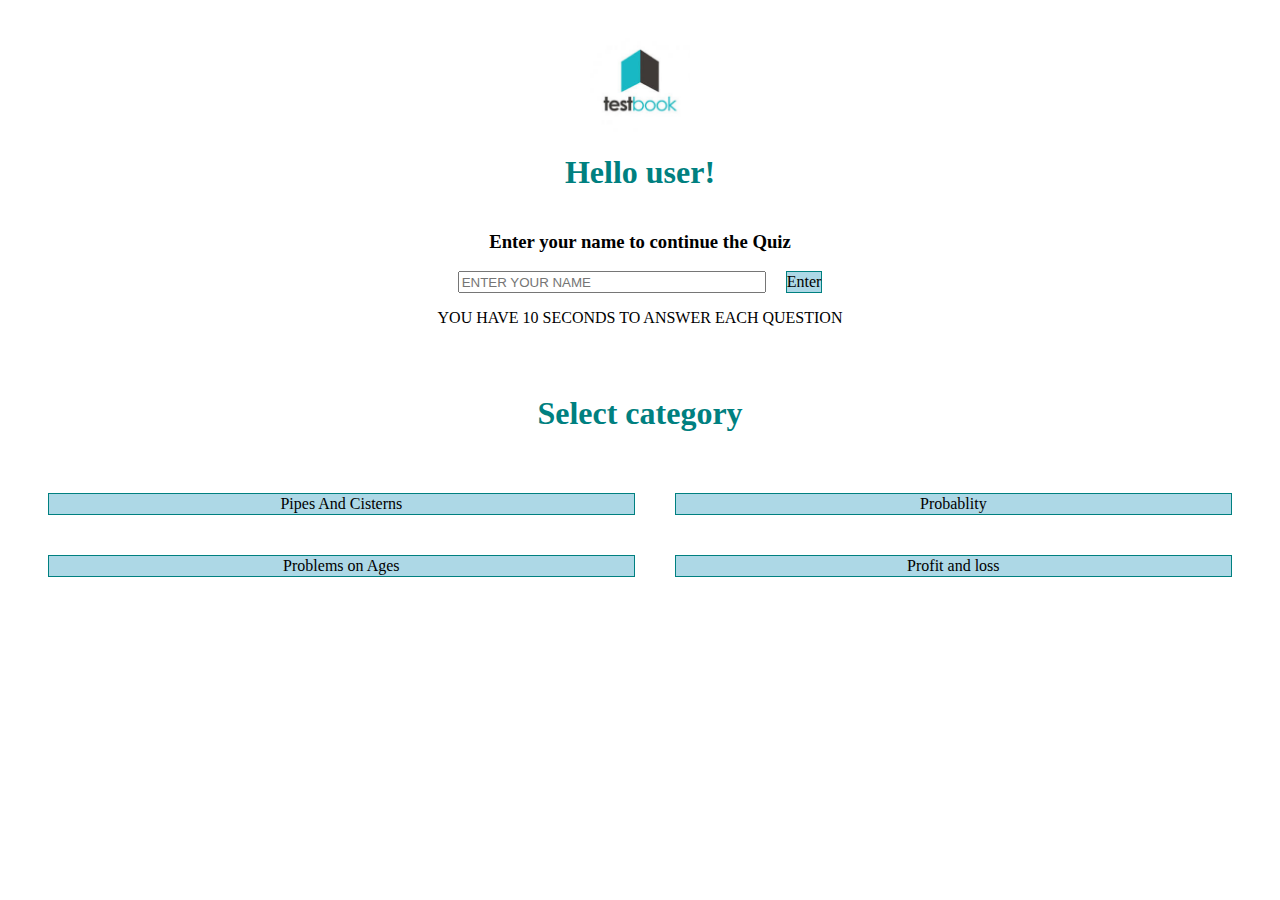
<file: index.html>
<!DOCTYPE html>
<html lang="en">
<head>
    <meta charset="UTF-8">
    <meta name="viewport" content="width=device-width, initial-scale=1.0">
    <link rel="stylesheet" href="style.css">
    <title>Document</title>
</head>
<body>
    <div class="welcome">
        <img id="logo" src="images/logo.jpeg" alt="testBook" width="100vp">
        <h1>Hello user!</h1>
        <h3>Enter your name to continue the Quiz</h3>
        <div id="username" class="username"><input required type="text" name="name" id="name" placeholder="ENTER YOUR NAME"><div id="enter" class="btn">Enter</div></div>
        <p>YOU HAVE 10 SECONDS TO ANSWER EACH QUESTION</p>
    </div>
    
    
    <div >
        <div class="title">
            <h1>Select category</h1>
        </div>
        <div class="category">
            <div id="pipesandcisterns" class="btn">Pipes And Cisterns</div>
        <div id="probablity" class="btn">Probablity</div>
        <div id="Ages" class="btn">Problems on Ages</div>
        <div id="ProfitLoss" class="btn">Profit and loss</div>
        </div>
        
    </div>
    <script>
        let timeLeft = 10;
        let timerInterval;

        // Start the countdown when the page loads
        window.onload = function() {
            timerInterval = setInterval(updateTimer, 1000); // Update every second

            // Event listeners setup here after DOM is loaded
            document.getElementById('enter').addEventListener('click', function(event) {
                event.preventDefault();
                
                // Get the user's name from the input
                let userName = document.getElementById('name').value;
                
                // Store the name in localStorage (so it persists)
                localStorage.setItem('userName', userName);
            });

            
            
        };

            document.getElementById('pipesandcisterns').addEventListener('click', function() {
                let userName = localStorage.getItem('userName');
                if (userName == null || userName === "") {
                    alert('Please enter your name before you start the test');
                } else {
                    window.location.href = 'pipesandcisterns.html';
                }
            });
            document.getElementById('probablity').addEventListener('click', function() {
                let userName = localStorage.getItem('userName');
                if (userName == null || userName === "") {
                    alert('Please enter your name before you start the test');
                } else {
                    window.location.href = 'probablity.html';
                }
            });
            document.getElementById('Ages').addEventListener('click', function() {
                let userName = localStorage.getItem('userName');
                if (userName == null || userName === "") {
                    alert('Please enter your name before you start the test');
                } else {
                    window.location.href = 'problemsonages.html';
                }
            });
            document.getElementById('ProfitLoss').addEventListener('click', function() {
                let userName = localStorage.getItem('userName');
                if (userName == null || userName === "") {
                    alert('Please enter your name before you start the test');
                } else {
                    window.location.href = 'profitandloss.html';
                }
            });
        function updateTimer() {
            if (timeLeft > 0) {
                timeLeft--;
                document.getElementById('time').textContent = timeLeft; // Update the timer display
            } else {
                // When time is up, disable the input and the "Enter" button
                clearInterval(timerInterval);
                document.getElementById('name').disabled = true;
                document.getElementById('enter').disabled = true;
                document.getElementById('enter').style.backgroundColor= grey;

                alert('Time is up! You cannot enter your name now.');
            }
        }

        
        
    </script>
</body>
</html>
</file>
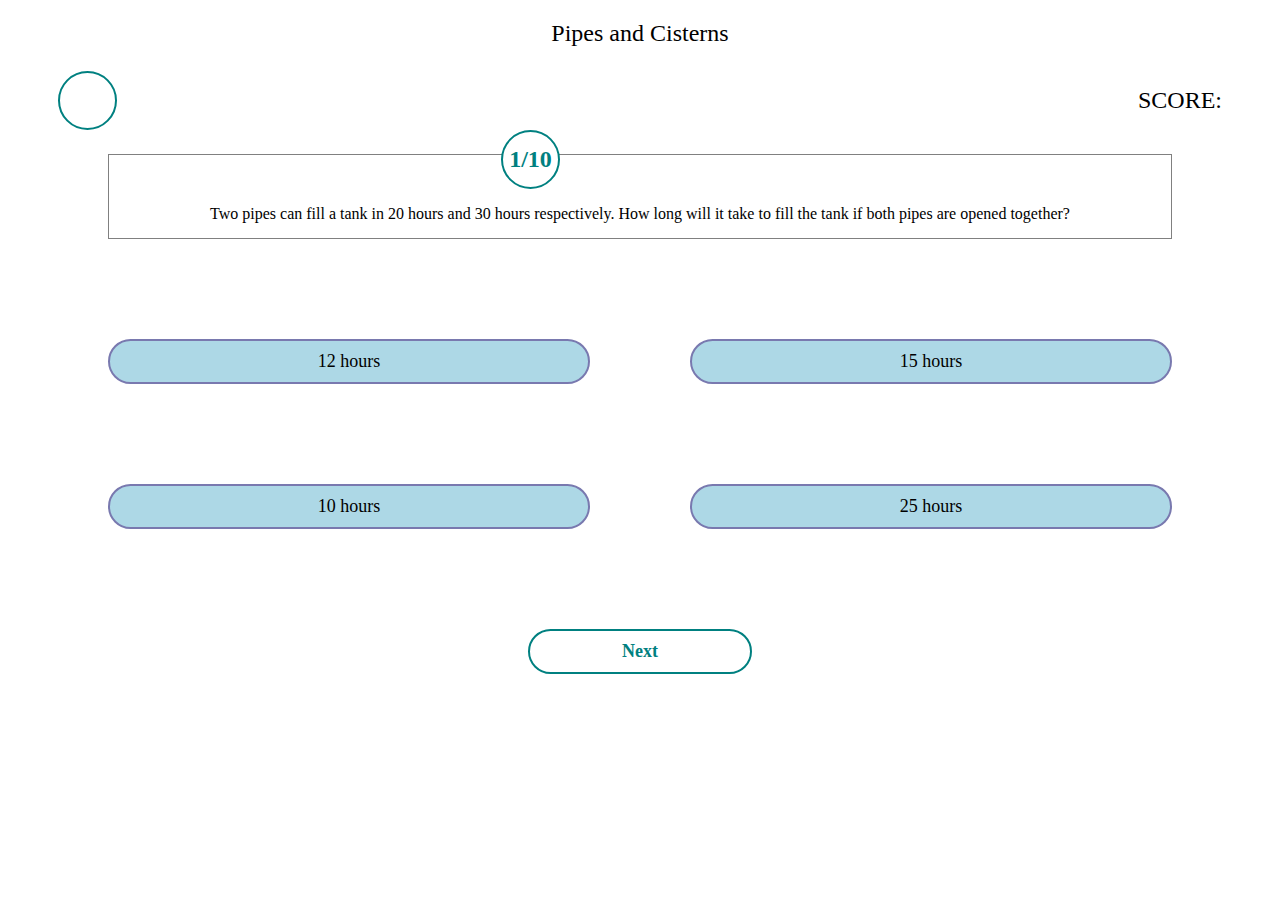
<file: pipesandcisterns.html>
<!DOCTYPE html>
<html lang="en">
<head>
    <meta charset="UTF-8">
    <meta name="viewport" content="width=device-width, initial-scale=1.0">
    <link rel="stylesheet" href="style2.css">
    <title>Document</title>
</head>
<body>
    <div class="nav">
        <div id="title">
            <h2>Pipes and Cisterns</h2>
        </div>
        <div class="quiz-page">
          <div class="container">
            <div class="timer">

            </div>
            <div class="score">
               <h2> SCORE:</h2>
            </div>
        </div>
        <div class="quiz-container">
          <div class="question-number">
              <div class="timer"> </div>
          </div>
          
          <div class="question-text"></div>
      
      
      </div>
      <div class="choices">
          
      </div>
      <div class="containerNextbtn">
          <div class="nextbtn">
              Next
              </div>
      </div>
    </div>
    


        </div>

<div class="result-page" style="display: none;">
    <h2>Quiz Results</h2>
    <div id="username"></div>
    <p><strong>Attempted Questions:</strong> <span id="attempted"></span></p>
    <p><strong>Correct Answers:</strong> <span id="correct"></span></p>
    <p><strong>Wrong Answers:</strong> <span id="wrong"></span></p>
    <p><strong>Score:</strong> <span id="score"></span></p>
    <p><strong>Percentage:</strong> <span id="percentage"></span>%</p>
    <div class="result">
      <span class="resultbtn" id="startAgain">Start Again</span>
    <span class="resultbtn" id="goHome">Go To Home</span>

    </div>
    
</div>

</body>
</html>

<script>
    const pipesAndCisternsQuestions = [
    {
      question: "Two pipes can fill a tank in 20 hours and 30 hours respectively. How long will it take to fill the tank if both pipes are opened together?",
      choices: ["12 hours", "15 hours", "10 hours", "25 hours"],
      correctAnswer: "12 hours"
    },
    {
      question: "A cistern can be filled by a pipe in 8 hours, but due to a leak at the bottom, it takes 10 hours to fill. If the cistern is full, how long will the leak take to empty the cistern?",
      choices: ["20 hours", "40 hours", "50 hours", "30 hours"],
      correctAnswer: "40 hours"
    },
    {
      question: "Pipe A can fill a tank in 4 hours, and pipe B can fill it in 6 hours. If both pipes are opened simultaneously, how long will it take to fill the tank if there is also a third pipe C that can empty the tank in 12 hours?",
      choices: ["3 hours", "2 hours", "4 hours", "5 hours"],
      correctAnswer: "3 hours"
    },
    {
      question: "A pipe can fill a cistern in 5 hours. Due to a crack, 1/3rd of the water leaks out. How long will it take to fill the cistern completely?",
      choices: ["7.5 hours", "6 hours", "10 hours", "8 hours"],
      correctAnswer: "7.5 hours"
    },
    {
      question: "Pipe A can fill a tank in 16 hours, while pipe B can fill it in 12 hours. Pipe C can empty the tank in 8 hours. If all three pipes are opened together, in how much time will the tank be filled?",
      choices: ["48 hours", "24 hours", "32 hours", "36 hours"],
      correctAnswer: "48 hours"
    },
  {
    question: "Two pipes A and B can fill a tank in 24 hours and 18 hours respectively. If both pipes are opened together, but pipe A is turned off after 6 hours, how long will it take for pipe B to fill the remaining part of the tank?",
    choices: ["10 hours", "12 hours", "14 hours", "16 hours"],
    correctAnswer: "12 hours"
  },
  {
    question: "A pipe can fill a tank in 9 hours, but due to a leakage at the bottom, it actually takes 12 hours to fill the tank. How long will it take to fill the tank if the leakage is fixed?",
    choices: ["6 hours", "9 hours", "10 hours", "12 hours"],
    correctAnswer: "9 hours"
  },
  {
    question: "Pipe A can fill a tank in 10 hours, and pipe B can fill the same tank in 15 hours. Pipe C can empty the tank in 30 hours. If all three pipes are opened together, in how much time will the tank be filled?",
    choices: ["8 hours", "7.5 hours", "6 hours", "10 hours"],
    correctAnswer: "6 hours"
  },
  {
    question: "Two pipes can fill a tank in 15 hours and 20 hours, respectively. However, there is a third pipe that can empty the tank in 30 hours. If all three pipes are opened together, how long will it take to fill the tank?",
    choices: ["10 hours", "12 hours", "8 hours", "15 hours"],
    correctAnswer: "12 hours"
  },
  {
    question: "Pipe A can fill a tank in 18 hours, and pipe B can fill the tank in 12 hours. If both pipes are opened for 6 hours, and then pipe A is closed, how much longer will it take pipe B to fill the remaining part of the tank?",
    choices: ["4 hours", "6 hours", "5 hours", "7 hours"],
    correctAnswer: "5 hours"
  }
];

  let timeLeft = 10;
  let timerInterval;
  let userAnswers = [];  // Array to store user's selected answers
  let currentQuestionIndex = 0;
  let selectedAnswer = null;  // Store selected answer for each question

  // Start the countdown when the page loads
  window.onload = function() {
      timerInterval = setInterval(updateTimer, 1000); // Update every second
      loadQuestion();  // Load the first question
  };

  // Function to update the timer
  function updateTimer() {
      if (timeLeft > 0) {
          timeLeft--;
          document.getElementsByClassName('timer')[0].textContent = timeLeft; // Update the timer display
      }  else {
        clearInterval(timerInterval);
        // Show an alert when time is up, and reload the first question when "OK" is clicked
        if (confirm('Time is up! Do you want to restart the quiz?')) {
            resetQuiz();  // Reset the quiz and load the first question
         }
         // else {
        //     // Optionally, you can hide the quiz page if the user cancels
        //     document.querySelector('.quiz-container').style.display = 'none'; // Adjusted to match your structure
        // }
    }
  }
  function resetQuiz() {
    // Reset the quiz state
    currentQuestionIndex = 0;
    userAnswers = [];
    selectedAnswer = null;
    timeLeft = 10;

    // Reset the score display
    document.querySelector('.score').innerHTML = `<h2>SCORE:</h2>`;

    // Restart the timer
    clearInterval(timerInterval); // Clear any existing interval
    timerInterval = setInterval(updateTimer, 1000); // Start a new interval

    // Load the first question again
    loadQuestion();

    // Hide the result page and show the quiz page
    document.querySelector('.result-page').style.display = 'none';
    document.querySelector('.quiz-container').style.display = 'block'; // Adjusted to match your structure
}

  const quizQuestions = pipesAndCisternsQuestions; // Directly load from your predefined array
  localStorage.setItem('quizQuestions', JSON.stringify(pipesAndCisternsQuestions));  

  // const quizQuestions = JSON.parse(localStorage.getItem('pipesAndCisternsQuestions')) || [];

  // Function to load a question and its choices
  function loadQuestion() {
      const storedQuestions = JSON.parse(localStorage.getItem('quizQuestions'));

      if (storedQuestions && storedQuestions.length > 0) {
          // Display the current question
          document.querySelector('.question-text').textContent = storedQuestions[currentQuestionIndex].question;

          // Update question count display (e.g., 1/10)
          document.getElementsByClassName('timer')[1].textContent = `${currentQuestionIndex + 1}/${storedQuestions.length}`;

          // Load the choices for the current question
          const choicesContainer = document.querySelector('.choices');
          choicesContainer.innerHTML = ''; // Clear previous choices

          storedQuestions[currentQuestionIndex].choices.forEach((choice, index) => {
              const choiceElement = document.createElement('div');
              choiceElement.className = 'choice';
              choiceElement.textContent = choice;
              choiceElement.dataset.choice = choice;  // Store the choice in a data attribute

              // Add click event to select the answer
              choiceElement.addEventListener('click', function() {
                  // Remove 'selected' class from all choices
                  document.querySelectorAll('.choice').forEach(c => c.classList.remove('selected'));
                  
                  // Add 'selected' class to the clicked choice
                  this.classList.add('selected');
                  
                  // Store the selected answer
                  selectedAnswer = this.dataset.choice;
              });

              choicesContainer.appendChild(choiceElement);
          });
      } else {
          console.log("No questions found in localStorage.");
      }
  }

  // Function to handle moving to the next question
  document.getElementsByClassName('nextbtn')[0].addEventListener('click', () => {
    clearInterval(timerInterval);
    timeLeft = 10;
    timerInterval = setInterval(updateTimer, 1000); 
      const storedQuestions = JSON.parse(localStorage.getItem('quizQuestions'));

      // Ensure an answer has been selected before moving to the next question
      if (selectedAnswer !== null) {
          userAnswers[currentQuestionIndex] = selectedAnswer;  // Store the user's selected answer
          document.getElementsByClassName('score').innerHTML=calculateScore();

          if (currentQuestionIndex < storedQuestions.length - 1) {
              currentQuestionIndex++;
              
              if (currentQuestionIndex === storedQuestions.length - 1) {
                  document.getElementsByClassName('nextbtn')[0].textContent = "Submit";  // Change button text to Submit on the last question
              }

              selectedAnswer = null;  // Reset selectedAnswer for the next question
              loadQuestion();  // Load the next question
          } else {
           // alert(`Your score is ${calculateScore()}`);
              calculateScore();
              clearInterval(timerInterval); // Stop the timer when the submit button is pressed

              displayResults();  // Submit the quiz and calculate the score
          }
      } else {
          alert("Please select an answer before proceeding.");
      }
  });

  function displayResults() {
    const totalQuestions = pipesAndCisternsQuestions.length; // Change to your question array name
    let attemptedQuestions = 0;
    let correctAnswers = 0;
    let wrongAnswers = 0;

    // Calculate attempted, correct, and wrong answers
    userAnswers.forEach((answer, index) => {
        if (answer !== null) {
            attemptedQuestions++;  // Count attempted questions
            if (answer === pipesAndCisternsQuestions[index].correctAnswer) {
                correctAnswers++;   // Count correct answers
            } else {
                wrongAnswers++;     // Count wrong answers
            }
        }
    });

    // Calculate score and percentage
    const score = correctAnswers;
    const percentage = (correctAnswers / totalQuestions) * 100;
    userName=localStorage.getItem('userName');
    // Update the result page
    document.getElementById('username').innerHTML = `<strong>${userName}</strong> your result is:`;
    document.getElementById('attempted').textContent = attemptedQuestions;
    document.getElementById('correct').textContent = correctAnswers;
    document.getElementById('wrong').textContent = wrongAnswers;
    document.getElementById('score').textContent = score;
    document.getElementById('percentage').textContent = percentage.toFixed(2);

    // Show the result page
    document.querySelector('.result-page').style.display = 'block';
    

    // Hide the quiz page (optional)
    document.querySelector('.quiz-page').style.display = 'none';
}


  // Function to calculate the score
  function calculateScore() {
    let score = 0;

    // Calculate the score based on userAnswers and correct answers
    quizQuestions.forEach((question, index) => {
        if (userAnswers[index] === question.correctAnswer) {
            score++;  // Increase score for correct answers
        }
    });

    // Show the score in the div with class "score"
    const scoreDiv = document.querySelector('.score');
    scoreDiv.innerHTML = `<h2>SCORE: ${score}</h2>`;

    // Optionally save the score to localStorage
    localStorage.setItem('userScore', score);
    
    // Logging for debugging
    console.log('User Answers:', userAnswers);
    console.log('Correct Answers:', quizQuestions.map(q => q.correctAnswer));
    console.log(`Score: ${score}`);

    return score;
}
document.getElementById('goHome').addEventListener('click', function() {
    window.location.href = 'index.html';  // Navigate to index.html
});

document.getElementById('startAgain').addEventListener('click', function() {
    // Reset the quiz state
    currentQuestionIndex = 0;
    userAnswers = [];
    selectedAnswer = null;
    timeLeft = 10;

    // Reset the score display
    document.querySelector('.score').innerHTML = `<h2>SCORE:</h2>`;

    // Restart the timer
    clearInterval(timerInterval); // Clear any existing interval
    timerInterval = setInterval(updateTimer, 1000); // Start a new interval

    // Load the first question again
    loadQuestion();

    // Hide the result page and show the quiz page
    document.querySelector('.result-page').style.display = 'none';
    document.querySelector('.quiz-page').style.display = 'block';
});

</script>

</body>
</html>
</file>
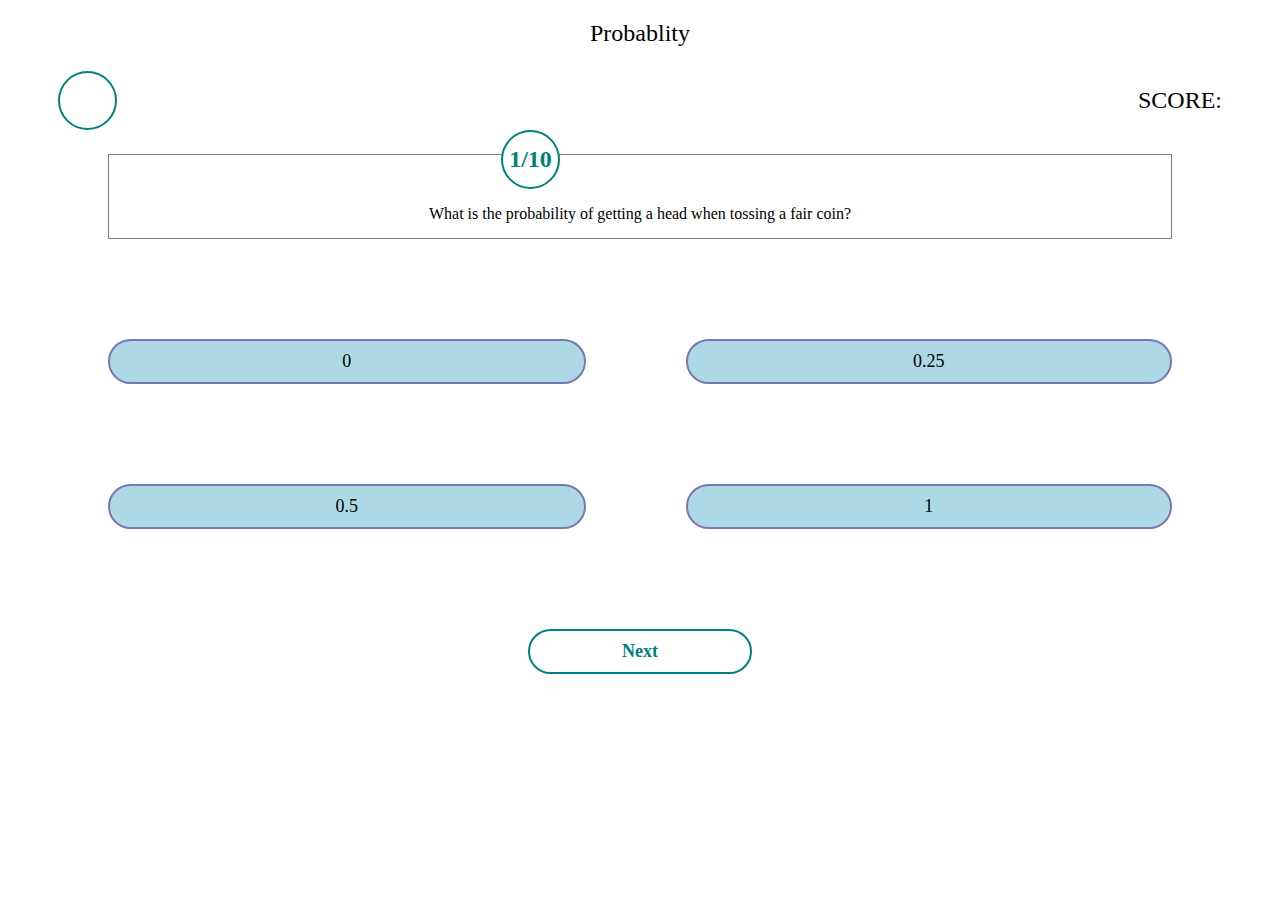
<file: probablity.html>
<!DOCTYPE html>
<html lang="en">
<head>
    <meta charset="UTF-8">
    <meta name="viewport" content="width=device-width, initial-scale=1.0">
    <link rel="stylesheet" href="style2.css">
    <title>Document</title>
</head>
<body>
    <div class="nav">
        <div id="title">
            <h2>Probablity</h2>
        </div>
        
        <div class="quiz-page">
            <div class="container">
              <div class="timer">
  
              </div>
              <div class="score">
                 <h2> SCORE:</h2>
              </div>
          </div>
          <div class="quiz-container">
            <div class="question-number">
                <div class="timer"> </div>
            </div>
            
            <div class="question-text"></div>
        
        
        </div>
        <div class="choices">
            
        </div>
        <div class="containerNextbtn">
            <div class="nextbtn">
                Next
                </div>
        </div>
      </div>
</div>
<div class="result-page" style="display: none;">
    <h2>Quiz Results</h2>
    <div id="username"></div>
    <p><strong>Attempted Questions:</strong> <span id="attempted"></span></p>
    <p><strong>Correct Answers:</strong> <span id="correct"></span></p>
    <p><strong>Wrong Answers:</strong> <span id="wrong"></span></p>
    <p><strong>Score:</strong> <span id="score"></span></p>
    <p><strong>Percentage:</strong> <span id="percentage"></span>%</p>
    <div class="result">
      <span class="resultbtn" id="startAgain">Start Again</span>
    <span class="resultbtn" id="goHome">Go To Home</span>

    </div>
    
</div>

</body>
</html>


<script>
    let timeLeft = 10;
    let timerInterval;
    let userAnswers = [];  // Array to store user's selected answers
    let currentQuestionIndex = 0;
    let selectedAnswer = null;  // Store selected answer for each question
  
    // Start the countdown when the page loads
    window.onload = function() {
        timerInterval = setInterval(updateTimer, 1000); // Update every second
        loadQuestion();  // Load the first question
    };
  
    // Function to update the timer
    function updateTimer() {
        if (timeLeft > 0) {
            timeLeft--;
            document.getElementsByClassName('timer')[0].textContent = timeLeft; // Update the timer display
        } else {
        clearInterval(timerInterval);
        // Show an alert when time is up, and reload the first question when "OK" is clicked
        if (confirm('Time is up! Do you want to restart the quiz?')) {
            resetQuiz();  // Reset the quiz and load the first question
         }
        
    }
}
    function resetQuiz() {
    // Reset the quiz state
    currentQuestionIndex = 0;
    userAnswers = [];
    selectedAnswer = null;
    timeLeft = 10;

    // Reset the score display
    document.querySelector('.score').innerHTML = `<h2>SCORE:</h2>`;

    // Restart the timer
    clearInterval(timerInterval); // Clear any existing interval
    timerInterval = setInterval(updateTimer, 1000); // Start a new interval

    // Load the first question again
    loadQuestion();

    // Hide the result page and show the quiz page
    document.querySelector('.result-page').style.display = 'none';
    document.querySelector('.quiz-container').style.display = 'block'; // Adjusted to match your structure
}

    const probabilityQuestions = [
    {
        question: "What is the probability of getting a head when tossing a fair coin?",
        choices: ["0", "0.25", "0.5", "1"],
        correctAnswer: "0.5"
    },
    {
        question: "A bag contains 5 red balls and 3 blue balls. What is the probability of drawing a red ball?",
        choices: ["1/2", "5/8", "3/8", "2/3"],
        correctAnswer: "5/8"
    },
    {
        question: "What is the probability of getting an even number when rolling a fair six-sided die?",
        choices: ["1/3", "1/2", "2/3", "5/6"],
        correctAnswer: "1/2"
    },
    {
        question: "A deck of cards has 52 cards. What is the probability of drawing a king?",
        choices: ["1/13", "1/4", "1/12", "1/52"],
        correctAnswer: "1/13"
    },
    {
        question: "If two dice are rolled, what is the probability that the sum is 7?",
        choices: ["1/6", "1/36", "1/12", "5/36"],
        correctAnswer: "1/6"
    },
    {
        question: "A jar contains 4 black marbles, 3 white marbles, and 5 green marbles. What is the probability of drawing a white marble?",
        choices: ["1/4", "1/3", "1/2", "1/12"],
        correctAnswer: "1/4"
    },
    {
        question: "In a class of 20 students, 8 are girls. If a student is chosen randomly, what is the probability that the student is a girl?",
        choices: ["1/4", "2/5", "3/4", "4/5"],
        correctAnswer: "2/5"
    },
    {
        question: "What is the probability of drawing an ace from a standard deck of cards?",
        choices: ["1/52", "1/13", "1/26", "1/4"],
        correctAnswer: "1/13"
    },
    {
        question: "If a number is chosen randomly from 1 to 10, what is the probability that it is a prime number?",
        choices: ["1/2", "2/5", "1/4", "3/10"],
        correctAnswer: "2/5"
    },
    {
        question: "What is the probability of getting at least one tail when flipping two coins?",
        choices: ["1/4", "1/2", "3/4", "1"],
        correctAnswer: "3/4"
    }
];


const probQuestions = probabilityQuestions; // Directly load from your predefined array
localStorage.setItem('probQuestions', JSON.stringify(probabilityQuestions));  
    // Function to load a question and its choices
    function loadQuestion() {
        const storedQuestions = JSON.parse(localStorage.getItem('probQuestions'));
  
        if (storedQuestions && storedQuestions.length > 0) {
            // Display the current question
            document.querySelector('.question-text').textContent = storedQuestions[currentQuestionIndex].question;
  
            // Update question count display (e.g., 1/10)
            document.getElementsByClassName('timer')[1].textContent = `${currentQuestionIndex + 1}/${storedQuestions.length}`;
  
            // Load the choices for the current question
            const choicesContainer = document.querySelector('.choices');
            choicesContainer.innerHTML = ''; // Clear previous choices
  
            storedQuestions[currentQuestionIndex].choices.forEach((choice, index) => {
                const choiceElement = document.createElement('div');
                choiceElement.className = 'choice';
                choiceElement.textContent = choice;
                choiceElement.dataset.choice = choice;  // Store the choice in a data attribute
  
                // Add click event to select the answer
                choiceElement.addEventListener('click', function() {
                    // Remove 'selected' class from all choices
                    document.querySelectorAll('.choice').forEach(c => c.classList.remove('selected'));
                    
                    // Add 'selected' class to the clicked choice
                    this.classList.add('selected');
                    
                    // Store the selected answer
                    selectedAnswer = this.dataset.choice;
                });
  
                choicesContainer.appendChild(choiceElement);
            });
        } else {
            console.log("No questions found in localStorage.");
        }
    }
  
    // Function to handle moving to the next question
    document.getElementsByClassName('nextbtn')[0].addEventListener('click', () => {
      clearInterval(timerInterval);
      timeLeft = 10;
      timerInterval = setInterval(updateTimer, 1000); 
        const storedQuestions = JSON.parse(localStorage.getItem('probQuestions'));
  
        // Ensure an answer has been selected before moving to the next question
        if (selectedAnswer !== null) {
            userAnswers[currentQuestionIndex] = selectedAnswer;  // Store the user's selected answer
            document.getElementsByClassName('score').innerHTML=calculateScore();
  
            if (currentQuestionIndex < storedQuestions.length - 1) {
                currentQuestionIndex++;
                
                if (currentQuestionIndex === storedQuestions.length - 1) {
                    document.getElementsByClassName('nextbtn')[0].textContent = "Submit";  // Change button text to Submit on the last question
                }
  
                selectedAnswer = null;  // Reset selectedAnswer for the next question
                loadQuestion();  // Load the next question
            } else {
           // alert(`Your score is ${calculateScore()}`);
              calculateScore();
              clearInterval(timerInterval); // Stop the timer when the submit button is pressed

              displayResults();  // Submit the quiz and calculate the score
          }
        } else {
            alert("Please select an answer before proceeding.");
        }
    });
    function displayResults() {
    const totalQuestions = probabilityQuestions.length; // Change to your question array name
    let attemptedQuestions = 0;
    let correctAnswers = 0;
    let wrongAnswers = 0;

    // Calculate attempted, correct, and wrong answers
    userAnswers.forEach((answer, index) => {
        if (answer !== null) {
            attemptedQuestions++;  // Count attempted questions
            if (answer === probabilityQuestions[index].correctAnswer) {
                correctAnswers++;   // Count correct answers
            } else {
                wrongAnswers++;     // Count wrong answers
            }
        }
    });

    // Calculate score and percentage
    const score = correctAnswers;
    const percentage = (correctAnswers / totalQuestions) * 100;
    userName=localStorage.getItem('userName');
    // Update the result page
    document.getElementById('username').innerHTML = `<strong>${userName}</strong> your result is:`;
    document.getElementById('attempted').textContent = attemptedQuestions;
    document.getElementById('correct').textContent = correctAnswers;
    document.getElementById('wrong').textContent = wrongAnswers;
    document.getElementById('score').textContent = score;
    document.getElementById('percentage').textContent = percentage.toFixed(2);

    // Show the result page
    document.querySelector('.result-page').style.display = 'block';
    

    // Hide the quiz page (optional)
    document.querySelector('.quiz-page').style.display = 'none';
}

    // Function to calculate the score
    function calculateScore() {
      let score = 0;
  
      // Calculate the score based on userAnswers and correct answers
      probQuestions.forEach((question, index) => {
          if (userAnswers[index] === question.correctAnswer) {
              score++;  // Increase score for correct answers
          }
      });
  
      // Show the score in the div with class "score"
      const scoreDiv = document.querySelector('.score');
      scoreDiv.innerHTML = `<h2>SCORE: ${score}</h2>`;
  
      // Optionally save the score to localStorage
      localStorage.setItem('userScore', score);
      
      // Logging for debugging
      console.log('User Answers:', userAnswers);
      console.log('Correct Answers:', probQuestions.map(q => q.correctAnswer));
      console.log(`Score: ${score}`);
  
      return score;
  }
  document.getElementById('goHome').addEventListener('click', function() {
    window.location.href = 'index.html';  // Navigate to index.html
});

document.getElementById('startAgain').addEventListener('click', function() {
    // Reset the quiz state
    currentQuestionIndex = 0;
    userAnswers = [];
    selectedAnswer = null;
    timeLeft = 10;

    // Reset the score display
    document.querySelector('.score').innerHTML = `<h2>SCORE:</h2>`;

    // Restart the timer
    clearInterval(timerInterval); // Clear any existing interval
    timerInterval = setInterval(updateTimer, 1000); // Start a new interval

    // Load the first question again
    loadQuestion();

    // Hide the result page and show the quiz page
    document.querySelector('.result-page').style.display = 'none';
    document.querySelector('.quiz-page').style.display = 'block';
});

  </script>

</body>
</html>
</file>
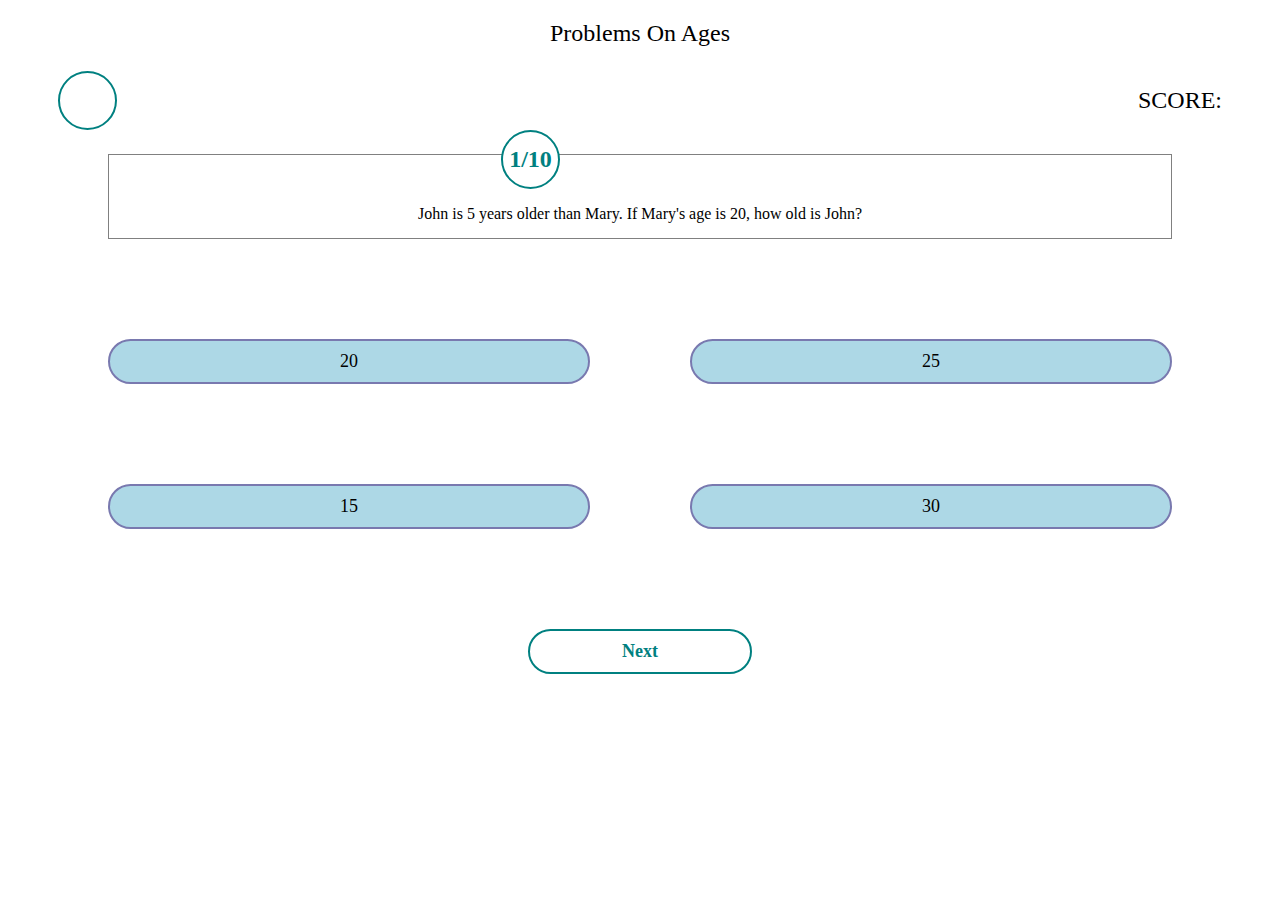
<file: problemsonages.html>
<!DOCTYPE html>
<html lang="en">
<head>
    <meta charset="UTF-8">
    <meta name="viewport" content="width=device-width, initial-scale=1.0">
    <link rel="stylesheet" href="style2.css">
    <title>Document</title>
</head>
<body>
    <div class="nav">
        <div id="title">
            <h2>Problems On Ages</h2>
        </div>
        
        <div class="quiz-page">
            <div class="container">
              <div class="timer">
  
              </div>
              <div class="score">
                 <h2> SCORE:</h2>
              </div>
          </div>
          <div class="quiz-container">
            <div class="question-number">
                <div class="timer"> </div>
            </div>
            
            <div class="question-text"></div>
        
        
        </div>
        <div class="choices">
            
        </div>
        <div class="containerNextbtn">
            <div class="nextbtn">
                Next
                </div>
        </div>
      </div>
</div>
<div class="result-page" style="display: none;">
    <h2>Quiz Results</h2>
    <div id="username"></div>
    <p><strong>Attempted Questions:</strong> <span id="attempted"></span></p>
    <p><strong>Correct Answers:</strong> <span id="correct"></span></p>
    <p><strong>Wrong Answers:</strong> <span id="wrong"></span></p>
    <p><strong>Score:</strong> <span id="score"></span></p>
    <p><strong>Percentage:</strong> <span id="percentage"></span>%</p>
    <div class="result">
      <span class="resultbtn" id="startAgain">Start Again</span>
    <span class="resultbtn" id="goHome">Go To Home</span>

    </div>
    
</div>


</body>
</html>


<script>
    let timeLeft = 10;
    let timerInterval;
    let userAnswers = [];  // Array to store user's selected answers
    let currentQuestionIndex = 0;
    let selectedAnswer = null;  // Store selected answer for each question
  
    // Start the countdown when the page loads
    window.onload = function() {
        timerInterval = setInterval(updateTimer, 1000); // Update every second
        loadQuestion();  // Load the first question
    };
  
    // Function to update the timer
    function updateTimer() {
    if (timeLeft > 0) {
        timeLeft--;
        document.getElementsByClassName('timer')[0].textContent = timeLeft; // Update the timer display
    } else {
        clearInterval(timerInterval);
        // Show an alert when time is up, and reload the first question when "OK" is clicked
        if (confirm('Time is up! Do you want to restart the quiz?')) {
            resetQuiz();  // Reset the quiz and load the first question
         }
         // else {
        //     // Optionally, you can hide the quiz page if the user cancels
        //     document.querySelector('.quiz-container').style.display = 'none'; // Adjusted to match your structure
        // }
    }
}
function resetQuiz() {
    // Reset the quiz state
    currentQuestionIndex = 0;
    userAnswers = [];
    selectedAnswer = null;
    timeLeft = 10;

    // Reset the score display
    document.querySelector('.score').innerHTML = `<h2>SCORE:</h2>`;

    // Restart the timer
    clearInterval(timerInterval); // Clear any existing interval
    timerInterval = setInterval(updateTimer, 1000); // Start a new interval

    // Load the first question again
    loadQuestion();

    // Hide the result page and show the quiz page
    document.querySelector('.result-page').style.display = 'none';
    document.querySelector('.quiz-container').style.display = 'block'; // Adjusted to match your structure
}

  
    const AgesQuestions = [
    {
        question: "John is 5 years older than Mary. If Mary's age is 20, how old is John?",
        choices: ["20", "25", "15", "30"],
        correctAnswer: "25"
    },
    {
        question: "The sum of the ages of a father and son is 50 years. If the father is 30 years old, how old is the son?",
        choices: ["20", "25", "30", "15"],
        correctAnswer: "20"
    },
    {
        question: "In 5 years, Sarah will be twice as old as she is now. If Sarah is 10 years old now, how old will she be in 5 years?",
        choices: ["15", "20", "25", "10"],
        correctAnswer: "15"
    },
    {
        question: "If the sum of A's and B's age is 50 and A is 10 years older than B, how old is B?",
        choices: ["15", "20", "25", "30"],
        correctAnswer: "20"
    },
    {
        question: "A mother is 3 times as old as her daughter. If the daughter is 12 years old, how old is the mother?",
        choices: ["24", "36", "48", "60"],
        correctAnswer: "36"
    },
    {
        question: "If a person is 4 times as old as her daughter and the difference in their ages is 24 years, how old is the daughter?",
        choices: ["4", "6", "8", "12"],
        correctAnswer: "8"
    },
    {
        question: "Sam's father is 45 years old. If Sam's age is 1/3 of his father's age, how old is Sam?",
        choices: ["10", "15", "20", "25"],
        correctAnswer: "15"
    },
    {
        question: "A person’s current age is 24 years. After how many years will they be twice as old as they were 5 years ago?",
        choices: ["7", "8", "9", "10"],
        correctAnswer: "9"
    },
    {
        question: "The ratio of the ages of two brothers is 4:3. If the elder brother is 32 years old, how old is the younger brother?",
        choices: ["20", "24", "26", "28"],
        correctAnswer: "24"
    },
    {
        question: "In 10 years, a father will be 4 times as old as his son. If the son is currently 5 years old, how old is the father?",
        choices: ["20", "25", "30", "35"],
        correctAnswer: "30"
    }
];



const AgeQuestions = AgesQuestions; // Directly load from your predefined array
localStorage.setItem('AgeQuestions', JSON.stringify(AgesQuestions));  
    // Function to load a question and its choices
    function loadQuestion() {
        const storedQuestions = JSON.parse(localStorage.getItem('AgeQuestions'));
  
        if (storedQuestions && storedQuestions.length > 0) {
            // Display the current question
            document.querySelector('.question-text').textContent = storedQuestions[currentQuestionIndex].question;
  
            // Update question count display (e.g., 1/10)
            document.getElementsByClassName('timer')[1].textContent = `${currentQuestionIndex + 1}/${storedQuestions.length}`;
  
            // Load the choices for the current question
            const choicesContainer = document.querySelector('.choices');
            choicesContainer.innerHTML = ''; // Clear previous choices
  
            storedQuestions[currentQuestionIndex].choices.forEach((choice, index) => {
                const choiceElement = document.createElement('div');
                choiceElement.className = 'choice';
                choiceElement.textContent = choice;
                choiceElement.dataset.choice = choice;  // Store the choice in a data attribute
  
                // Add click event to select the answer
                choiceElement.addEventListener('click', function() {
                    // Remove 'selected' class from all choices
                    document.querySelectorAll('.choice').forEach(c => c.classList.remove('selected'));
                    
                    // Add 'selected' class to the clicked choice
                    this.classList.add('selected');
                    
                    // Store the selected answer
                    selectedAnswer = this.dataset.choice;
                });
  
                choicesContainer.appendChild(choiceElement);
            });
        } else {
            console.log("No questions found in localStorage.");
        }
    }
  
    // Function to handle moving to the next question
    document.getElementsByClassName('nextbtn')[0].addEventListener('click', () => {
      clearInterval(timerInterval);
      timeLeft = 10;
      timerInterval = setInterval(updateTimer, 1000); 
        const storedQuestions = JSON.parse(localStorage.getItem('AgeQuestions'));
  
        // Ensure an answer has been selected before moving to the next question
        if (selectedAnswer !== null) {
            userAnswers[currentQuestionIndex] = selectedAnswer;  // Store the user's selected answer
            document.getElementsByClassName('score').innerHTML=calculateScore();
  
            if (currentQuestionIndex < storedQuestions.length - 1) {
                currentQuestionIndex++;
                
                if (currentQuestionIndex === storedQuestions.length - 1) {
                    document.getElementsByClassName('nextbtn')[0].textContent = "Submit";  // Change button text to Submit on the last question
                }
  
                selectedAnswer = null;  // Reset selectedAnswer for the next question
                loadQuestion();  // Load the next question
            } else {
           // alert(`Your score is ${calculateScore()}`);
              calculateScore();
              clearInterval(timerInterval); // Stop the timer when the submit button is pressed

              displayResults();  // Submit the quiz and calculate the score
          }
        } else {
            alert("Please select an answer before proceeding.");
        }
    });
    function displayResults() {
    const totalQuestions = AgesQuestions.length; // Change to your question array name
    let attemptedQuestions = 0;
    let correctAnswers = 0;
    let wrongAnswers = 0;

    // Calculate attempted, correct, and wrong answers
    userAnswers.forEach((answer, index) => {
        if (answer !== null) {
            attemptedQuestions++;  // Count attempted questions
            if (answer === AgesQuestions[index].correctAnswer) {
                correctAnswers++;   // Count correct answers
            } else {
                wrongAnswers++;     // Count wrong answers
            }
        }
    });

    // Calculate score and percentage
    const score = correctAnswers;
    const percentage = (correctAnswers / totalQuestions) * 100;
    userName=localStorage.getItem('userName');
    // Update the result page
    document.getElementById('username').innerHTML = `<strong>${userName}</strong> your result is:`;
    document.getElementById('attempted').textContent = attemptedQuestions;
    document.getElementById('correct').textContent = correctAnswers;
    document.getElementById('wrong').textContent = wrongAnswers;
    document.getElementById('score').textContent = score;
    document.getElementById('percentage').textContent = percentage.toFixed(2);

    // Show the result page
    document.querySelector('.result-page').style.display = 'block';
    

    // Hide the quiz page (optional)
    document.querySelector('.quiz-page').style.display = 'none';
}

    // Function to calculate the score
    function calculateScore() {
      let score = 0;
  
      // Calculate the score based on userAnswers and correct answers
      AgeQuestions.forEach((question, index) => {
          if (userAnswers[index] === question.correctAnswer) {
              score++;  // Increase score for correct answers
          }
      });
  
      // Show the score in the div with class "score"
      const scoreDiv = document.querySelector('.score');
      scoreDiv.innerHTML = `<h2>SCORE: ${score}</h2>`;
  
      // Optionally save the score to localStorage
      localStorage.setItem('userScore', score);
      
      // Logging for debugging
      console.log('User Answers:', userAnswers);
      console.log('Correct Answers:', AgeQuestions.map(q => q.correctAnswer));
      console.log(`Score: ${score}`);
  
      return score;
  }
  document.getElementById('goHome').addEventListener('click', function() {
    window.location.href = 'index.html';  // Navigate to index.html
});

document.getElementById('startAgain').addEventListener('click', function() {
    // Reset the quiz state
    currentQuestionIndex = 0;
    userAnswers = [];
    selectedAnswer = null;
    timeLeft = 10;

    // Reset the score display
    document.querySelector('.score').innerHTML = `<h2>SCORE:</h2>`;

    // Restart the timer
    clearInterval(timerInterval); // Clear any existing interval
    timerInterval = setInterval(updateTimer, 1000); // Start a new interval

    // Load the first question again
    loadQuestion();

    // Hide the result page and show the quiz page
    document.querySelector('.result-page').style.display = 'none';
    document.querySelector('.quiz-page').style.display = 'block';
});

  </script>

</body>
</html>
</file>
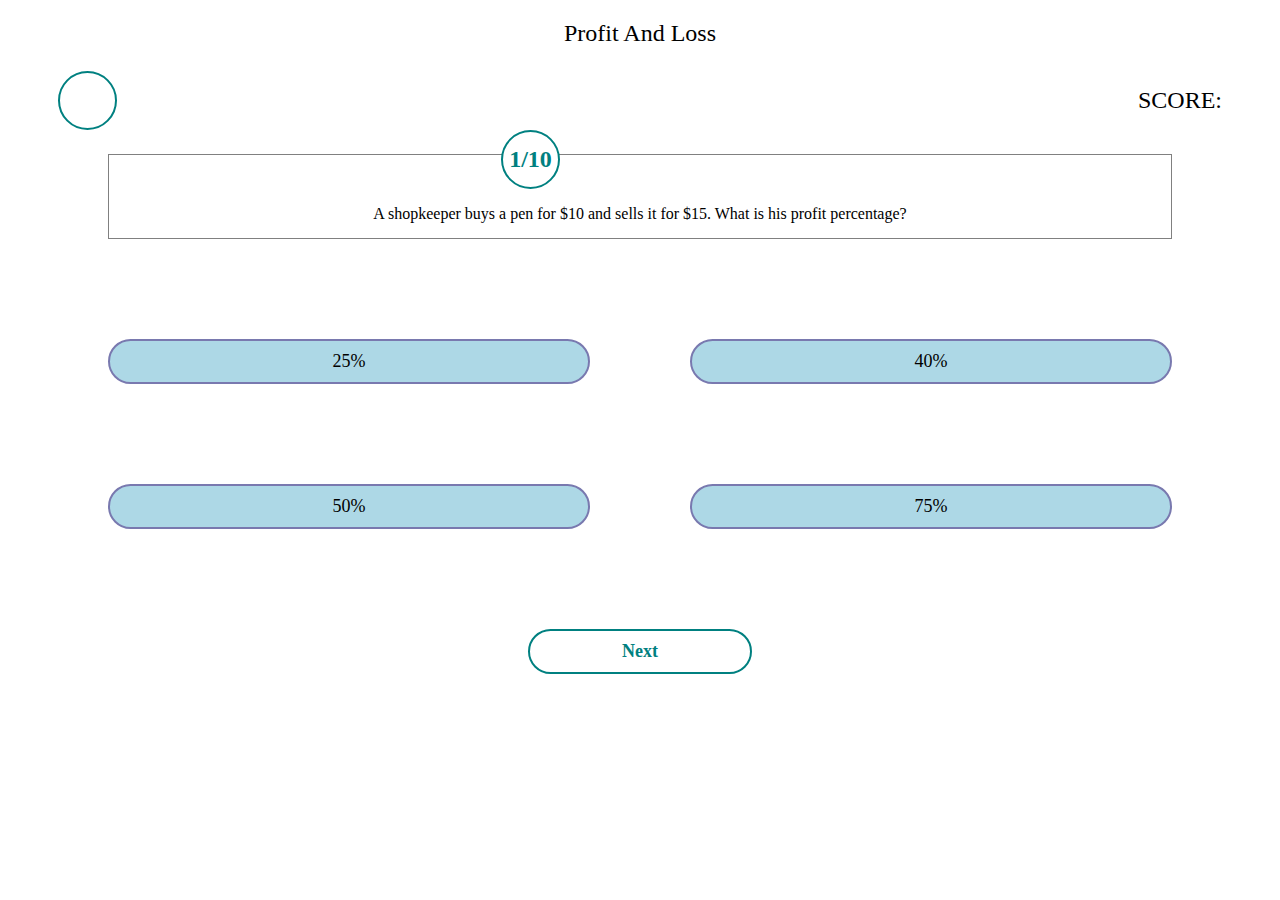
<file: profitandloss.html>
<!DOCTYPE html>
<html lang="en">
<head>
    <meta charset="UTF-8">
    <meta name="viewport" content="width=device-width, initial-scale=1.0">
    <link rel="stylesheet" href="style2.css">
    <title>Document</title>
</head>
<body>
    <div class="nav">
        <div id="title">
            <h2>Profit And Loss</h2>
            <div class="quiz-page">
                <div class="container">
                  <div class="timer">
      
                  </div>
                  <div class="score">
                     <h2> SCORE:</h2>
                  </div>
              </div>
              <div class="quiz-container">
                <div class="question-number">
                    <div class="timer"> </div>
                </div>
                
                <div class="question-text"></div>
            
            
            </div>
            <div class="choices">
                
            </div>
            <div class="containerNextbtn">
                <div class="nextbtn">
                    Next
                    </div>
            </div>
          </div>
</div>
<div class="result-page" style="display: none;">
    <h2>Quiz Results</h2>
    <div id="username"></div>
    <p><strong>Attempted Questions:</strong> <span id="attempted"></span></p>
    <p><strong>Correct Answers:</strong> <span id="correct"></span></p>
    <p><strong>Wrong Answers:</strong> <span id="wrong"></span></p>
    <p><strong>Score:</strong> <span id="score"></span></p>
    <p><strong>Percentage:</strong> <span id="percentage"></span>%</p>
    <div class="result">
      <span class="resultbtn" id="startAgain">Start Again</span>
    <span class="resultbtn" id="goHome">Go To Home</span>

    </div>
    
</div>

</body>
</html>


<script>
    let timeLeft = 10;
    let timerInterval;
    let userAnswers = [];  // Array to store user's selected answers
    let currentQuestionIndex = 0;
    let selectedAnswer = null;  // Store selected answer for each question
  
    // Start the countdown when the page loads
    window.onload = function() {
        timerInterval = setInterval(updateTimer, 1000); // Update every second
        loadQuestion();  // Load the first question
    };
  
    // Function to update the timer
    function updateTimer() {
        if (timeLeft > 0) {
            timeLeft--;
            document.getElementsByClassName('timer')[0].textContent = timeLeft; // Update the timer display
        } else {
        clearInterval(timerInterval);
        // Show an alert when time is up, and reload the first question when "OK" is clicked
        if (confirm('Time is up! Do you want to restart the quiz?')) {
            resetQuiz();  // Reset the quiz and load the first question
         }
         // else {
        //     // Optionally, you can hide the quiz page if the user cancels
        //     document.querySelector('.quiz-container').style.display = 'none'; // Adjusted to match your structure
        // }
    }
    }
    function resetQuiz() {
    // Reset the quiz state
    currentQuestionIndex = 0;
    userAnswers = [];
    selectedAnswer = null;
    timeLeft = 10;

    // Reset the score display
    document.querySelector('.score').innerHTML = `<h2>SCORE:</h2>`;

    // Restart the timer
    clearInterval(timerInterval); // Clear any existing interval
    timerInterval = setInterval(updateTimer, 1000); // Start a new interval

    // Load the first question again
    loadQuestion();

    // Hide the result page and show the quiz page
    document.querySelector('.result-page').style.display = 'none';
    document.querySelector('.quiz-container').style.display = 'block'; // Adjusted to match your structure
}

    const ProfitandLossQuestions = [
    {
        question: "A shopkeeper buys a pen for $10 and sells it for $15. What is his profit percentage?",
        choices: ["25%", "40%", "50%", "75%"],
        correctAnswer: "50%"
    },
    {
        question: "If a product is sold at a loss of 10% for $180, what was the original cost price?",
        choices: ["$200", "$220", "$190", "$250"],
        correctAnswer: "$200"
    },
    {
        question: "A man bought a table for $500 and sold it at a profit of 20%. For how much did he sell it?",
        choices: ["$550", "$600", "$700", "$750"],
        correctAnswer: "$600"
    },
    {
        question: "If an article is sold at a gain of 25%, and its cost price was $120, what is the selling price?",
        choices: ["$130", "$140", "$150", "$160"],
        correctAnswer: "$150"
    },
    {
        question: "A trader gives a 10% discount on a product that costs $300. What is the selling price?",
        choices: ["$270", "$280", "$250", "$260"],
        correctAnswer: "$270"
    },
    {
        question: "If a bicycle is sold for $400 at a loss of 20%, what was its cost price?",
        choices: ["$500", "$450", "$420", "$480"],
        correctAnswer: "$500"
    },
    {
        question: "A shopkeeper makes a profit of 15% by selling a chair for $230. What was the cost price?",
        choices: ["$200", "$210", "$220", "$240"],
        correctAnswer: "$200"
    },
    {
        question: "A product costs $500 and is sold for $450. What is the percentage of loss?",
        choices: ["5%", "8%", "10%", "12%"],
        correctAnswer: "10%"
    },
    {
        question: "An article is bought for $600 and sold at a profit of 30%. What is the selling price?",
        choices: ["$720", "$750", "$780", "$800"],
        correctAnswer: "$780"
    },
    {
        question: "A seller gives a discount of 5% on an article marked at $200. What is the selling price after the discount?",
        choices: ["$180", "$185", "$190", "$195"],
        correctAnswer: "$190"
    }
];




const ProfitandLossQues = ProfitandLossQuestions; // Directly load from your predefined array
localStorage.setItem('ProfitandLossQues', JSON.stringify(ProfitandLossQuestions));  
    // Function to load a question and its choices
    function loadQuestion() {
        const storedQuestions = JSON.parse(localStorage.getItem('ProfitandLossQues'));
  
        if (storedQuestions && storedQuestions.length > 0) {
            // Display the current question
            document.querySelector('.question-text').textContent = storedQuestions[currentQuestionIndex].question;
  
            // Update question count display (e.g., 1/10)
            document.getElementsByClassName('timer')[1].textContent = `${currentQuestionIndex + 1}/${storedQuestions.length}`;
  
            // Load the choices for the current question
            const choicesContainer = document.querySelector('.choices');
            choicesContainer.innerHTML = ''; // Clear previous choices
  
            storedQuestions[currentQuestionIndex].choices.forEach((choice, index) => {
                const choiceElement = document.createElement('div');
                choiceElement.className = 'choice';
                choiceElement.textContent = choice;
                choiceElement.dataset.choice = choice;  // Store the choice in a data attribute
  
                // Add click event to select the answer
                choiceElement.addEventListener('click', function() {
                    // Remove 'selected' class from all choices
                    document.querySelectorAll('.choice').forEach(c => c.classList.remove('selected'));
                    
                    // Add 'selected' class to the clicked choice
                    this.classList.add('selected');
                    
                    // Store the selected answer
                    selectedAnswer = this.dataset.choice;
                });
  
                choicesContainer.appendChild(choiceElement);
            });
        } else {
            console.log("No questions found in localStorage.");
        }
    }
  
    // Function to handle moving to the next question
    document.getElementsByClassName('nextbtn')[0].addEventListener('click', () => {
      clearInterval(timerInterval);
      timeLeft = 10;
      timerInterval = setInterval(updateTimer, 1000); 
        const storedQuestions = JSON.parse(localStorage.getItem('ProfitandLossQues'));
  
        // Ensure an answer has been selected before moving to the next question
        if (selectedAnswer !== null) {
            userAnswers[currentQuestionIndex] = selectedAnswer;  // Store the user's selected answer
            document.getElementsByClassName('score').innerHTML=calculateScore();
  
            if (currentQuestionIndex < storedQuestions.length - 1) {
                currentQuestionIndex++;
                
                if (currentQuestionIndex === storedQuestions.length - 1) {
                    document.getElementsByClassName('nextbtn')[0].textContent = "Submit";  // Change button text to Submit on the last question
                }
  
                selectedAnswer = null;  // Reset selectedAnswer for the next question
                loadQuestion();  // Load the next question
            } else {
           // alert(`Your score is ${calculateScore()}`);
              calculateScore();
              clearInterval(timerInterval); // Stop the timer when the submit button is pressed

              displayResults();  // Submit the quiz and calculate the score
          }
        } else {
            alert("Please select an answer before proceeding.");
        }
    });
    function displayResults() {
    const totalQuestions = ProfitandLossQuestions.length; // Change to your question array name
    let attemptedQuestions = 0;
    let correctAnswers = 0;
    let wrongAnswers = 0;

    // Calculate attempted, correct, and wrong answers
    userAnswers.forEach((answer, index) => {
        if (answer !== null) {
            attemptedQuestions++;  // Count attempted questions
            if (answer === ProfitandLossQuestions[index].correctAnswer) {
                correctAnswers++;   // Count correct answers
            } else {
                wrongAnswers++;     // Count wrong answers
            }
        }
    });

    // Calculate score and percentage
    const score = correctAnswers;
    const percentage = (correctAnswers / totalQuestions) * 100;
    userName=localStorage.getItem('userName');
    // Update the result page
    document.getElementById('username').innerHTML = `<strong>${userName}</strong> your result is:`;
    document.getElementById('attempted').textContent = attemptedQuestions;
    document.getElementById('correct').textContent = correctAnswers;
    document.getElementById('wrong').textContent = wrongAnswers;
    document.getElementById('score').textContent = score;
    document.getElementById('percentage').textContent = percentage.toFixed(2);

    // Show the result page
    document.querySelector('.result-page').style.display = 'block';
    

    // Hide the quiz page (optional)
    document.querySelector('.quiz-page').style.display = 'none';
}

    // Function to calculate the score
    function calculateScore() {
      let score = 0;
  
      // Calculate the score based on userAnswers and correct answers
      ProfitandLossQues.forEach((question, index) => {
          if (userAnswers[index] === question.correctAnswer) {
              score++;  // Increase score for correct answers
          }
      });
  
      // Show the score in the div with class "score"
      const scoreDiv = document.querySelector('.score');
      scoreDiv.innerHTML = `<h2>SCORE: ${score}</h2>`;
  
      // Optionally save the score to localStorage
      localStorage.setItem('userScore', score);
      
      // Logging for debugging
      console.log('User Answers:', userAnswers);
      console.log('Correct Answers:', ProfitandLossQues.map(q => q.correctAnswer));
      console.log(`Score: ${score}`);
  
      return score;
  }
  document.getElementById('goHome').addEventListener('click', function() {
    window.location.href = 'index.html';  // Navigate to index.html
});

document.getElementById('startAgain').addEventListener('click', function() {
    // Reset the quiz state
    currentQuestionIndex = 0;
    userAnswers = [];
    selectedAnswer = null;
    timeLeft = 10;

    // Reset the score display
    document.querySelector('.score').innerHTML = `<h2>SCORE:</h2>`;

    // Restart the timer
    clearInterval(timerInterval); // Clear any existing interval
    timerInterval = setInterval(updateTimer, 1000); // Start a new interval

    // Load the first question again
    loadQuestion();

    // Hide the result page and show the quiz page
    document.querySelector('.result-page').style.display = 'none';
    document.querySelector('.quiz-page').style.display = 'block';
});

  </script>

</body>
</html>
</file>
<file: style.css>
.welcome{
    display: grid;
    justify-content: center;
    text-align: center;
    padding:30px;
    
}
#logo{
    justify-self: center;
}
h1{
    color: teal;
    
}
.title{
    text-align: center;
    color: teal;
}
input{
    margin-right:20px;
    width:300px;
}
.username{
    display:flex;
    justify-content: center;
}
.category{
    display:grid;
    grid-template-columns: auto auto;
    padding: 40px;
    gap: 40px;
}
.btn{
    height: 20px;
    border:solid  1px teal;
    background-color: lightblue;
    text-align: center;
    align-content: center;
}
</file>
<file: style2.css>
#title{
    text-align: center;
    
}
h2{
    font-weight: 100;
}
.container{
    display: flex;
    justify-content: space-between;
    padding: 0px 50px;
}
.containerNextbtn{
    display: flex;
    justify-content: center;
    padding: 0px 50px;
}
.timer{
    border: 2px solid teal;
    border-radius: 50%;
    align-self: center;
    color: teal;
    font-weight: bold;
    font-size: x-large;
    height:55px;
    width:55px;
    display: grid;
    place-items: center; /* Centers both vertically and horizontally */
    z-index: 1;
    background-color: white;
}
.question{
    border: 1px solid grey;

}

.quiz-container {
    margin: 20px;
    /* display: flex; */
    justify-content: center;
    padding: 0px 50px;
    border: 1px solid grey;
    padding-bottom:50px;
    margin-left: 100px;
    margin-right: 100px;

}
.question-number {
    margin: 20px;
    display: flex;
    justify-content: center;
    padding: 0px 50px;
    position: absolute;
    top: 110px;
    right: 650px;
}
.question-text {
    font-size: 16px;
    margin-bottom: 15px;
    text-align: center;
    position:relative;
    top:50px
}
.choices {
    display: grid;
    grid-template-columns: auto auto;
    margin-bottom: 20px;
    margin:50px;
}
.choice{
    border: 2px solid rgb(121, 121, 175);
    color:black;
    background-color: lightblue;
    margin:50px;
    padding:10px;
    text-align: center;
    border-radius: 50px;
    font-size: large;
}
.choice:hover{
    background-color: rgb(121, 121, 175);
}
.navigation {
    margin-top: 20px;
}
a{
    text-decoration: none;
    color: teal;
}
.nextbtn {
    display: flex;
    border: 2px solid teal;
    border-radius: 50px;
    padding:10px;
    width:200px;
    text-align: center;
    justify-content: center;
    align-content: center;
    font-size: large;
    font-weight: bold;
    color:teal;
}
.result{
    display: flex;
    justify-content: space-around;
}
.resultbtn{
    border: 2px solid teal;
    border-radius: 50px;
    padding:10px;
    width:200px;
    text-align: center;
    justify-content: space-around;
    align-content: center;
    font-size: large;
    font-weight: bold;
    color:teal;
}
/* a:hover{
    color: white;
} */
.resultbtn:hover{
    color:white;
    background-color: teal;
    font-size: large;
    font-weight: bold;
}
.nextbtn:hover{
    color:white;
    background-color: teal;
    font-size: large;
    font-weight: bold;
}

.selected {
    background-color: rgb(121, 121, 175);
    border-color: white;
    color: white;
}
.result-page {
    display: none;  /* Hidden initially */
    text-align: center;  /* Center text horizontally */
    display: flex;  /* Use Flexbox */
    justify-content: center;  /* Center horizontally */
    align-items: center;  /* Center vertically */
    height: 80vh;  /* Full viewport height */
    flex-direction: column;  /* Stack elements vertically */
    padding: 20px;  /* Add some padding */
}

.result-page h2 {
    margin-bottom: 20px;  /* Space below the heading */
}

.result-page p {
    font-size: 18px;  /* Adjust text size */
    margin: 10px 0;  /* Space between paragraphs */
}
</file>
